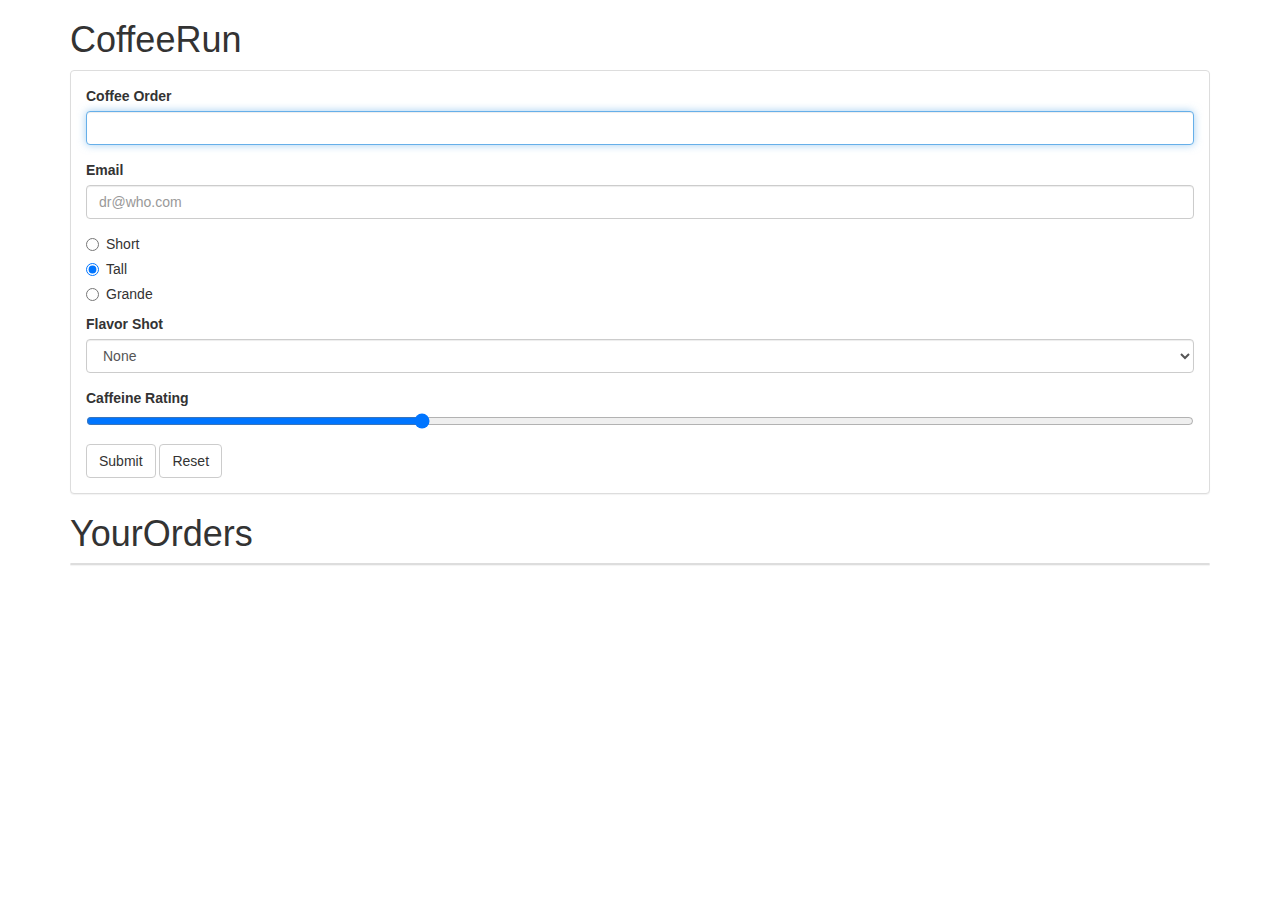
<file: coffeerun-starter-master/index.html>
<!doctype html>
<html>
  <head>
    <meta charset="utf-8"/>
    <title>coffeerun</title>
    <link rel="stylesheet" href="https://cdnjs.cloudflare.com/ajax/libs/twitter-bootstrap/3.3.6/css/bootstrap.min.css">
    <link rel="stylesheet" href='style.css'>
    <script src="https://code.jquery.com/jquery-3.2.1.min.js"
    integrity="sha256-hwg4gsxgFZhOsEEamdOYGBf13FyQuiTwlAQgxVSNgt4="
    crossorigin="anonymous"></script>
      <script src="scripts/main.js" charset="utf-8"></script>
  </head>
  <body class="container">
    <header>
      <h1>CoffeeRun</h1>
    </header>
    <section>
      <div class="panel panel-default">
        <div class="panel-body">
          <form data-coffee-order="form">
            <div class="form-group">
              <label for="coffeeOrder">Coffee Order</label>
              <input class="form-control" name="coffee" id="coffeeOrder" autofocus>
            </div>
            <div class="form-group">
              <label for="emailInput">Email</label>
              <input class="form-control" type="email" name="emailAddress" id="emailInput" value="" placeholder="dr@who.com">
            </div>
            <div class="radio">
              <label>
                <input type="radio" name="size" value="short">
                Short
              </label>
            </div>
            <div class="radio">
              <label>
                <input type="radio" name="size" value="tall" checked>
                Tall
              </label>
            </div>
            <div class="radio">
              <label>
                <input type="radio" name="size" value="grande">
                Grande
              </label>
            </div>
            <div class="form-group">
              <label for="flavorShot">Flavor Shot</label>
              <select id="flavorShot" class="form-control" name="flavor">
                <option value="">None</option>
                <option value="caramel">Caramel</option>
                <option value="almond">Almond</option>
                <option value="mocha">Mocha</option>
              </select>
            </div>
            <div class="form-group">
              <label for="strengthLevel">Caffeine Rating</label>
              <input name="strength" id="strengthLevel" type="range" value="30">
            </div>
            <button type="submit" class="btn btn-default">Submit</button>
            <button type="reset" class="btn btn-default">Reset</button>
          </form>
        </div>
      </div>
    </section>
    <h1>YourOrders</h1>
    <div class='panel panel-default'>
    <div id='orderList'>
    </div>
    </div>
  </body>
</html>
</file>
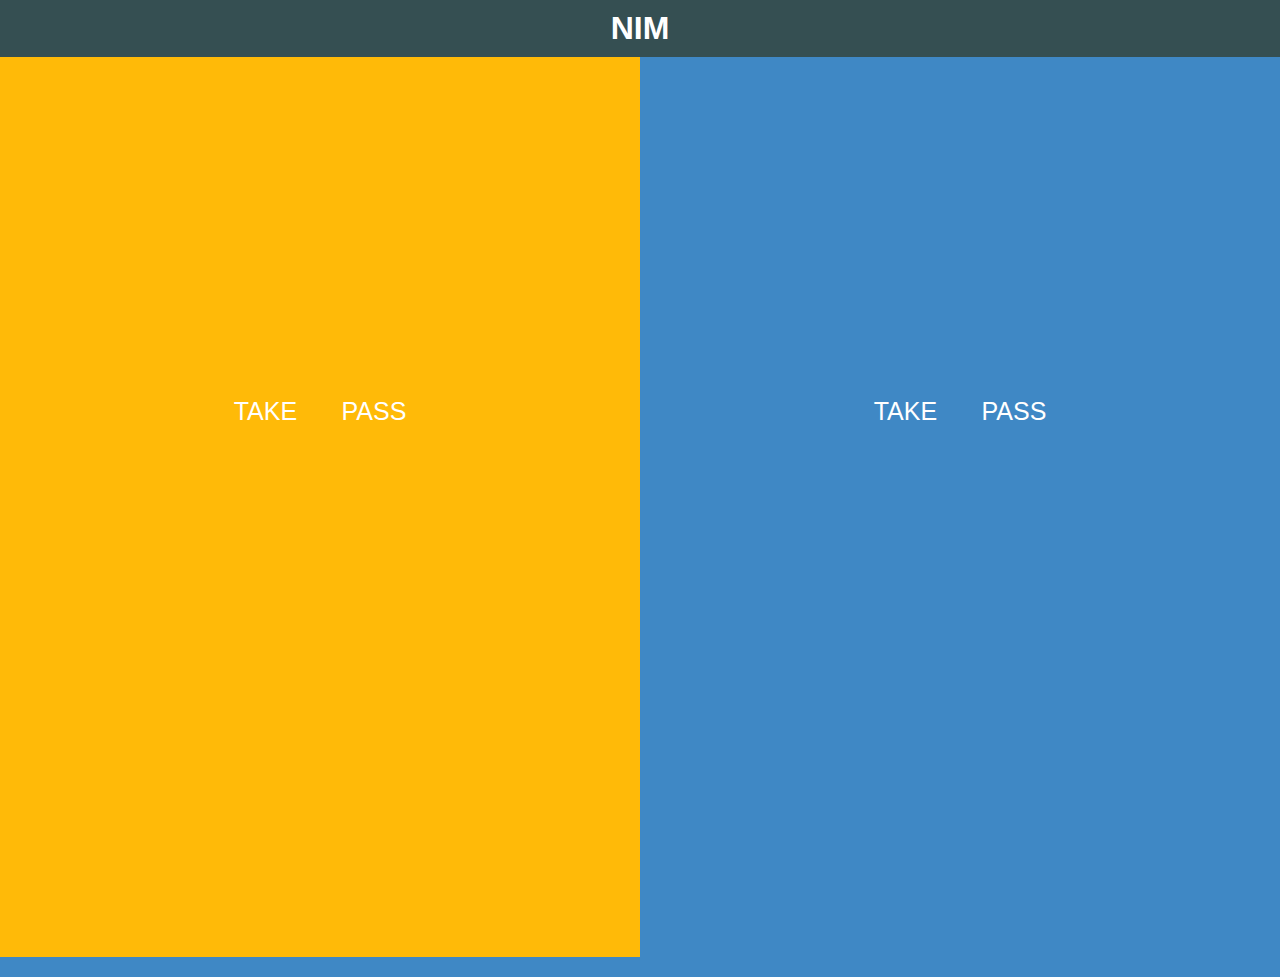
<file: nim-js-dom-master/index.html>
<!DOCTYPE html>
<html>
<head>
  <title></title>
  <link rel="stylesheet" href="style.css" />
  <script
  src="http://code.jquery.com/jquery-3.3.1.js"
  integrity="sha256-2Kok7MbOyxpgUVvAk/HJ2jigOSYS2auK4Pfzbm7uH60="
  crossorigin="anonymous"></script>
</head>
<body>

<div class="container">
  
  <div class="top-bar"><h1>NIM</h1></div>
  
  <div class="play-field">
    <div class="left">
      <div id="player-one-name"></div>
      <div id="player-one-chips">
      </div>
      <div id="player-one-options">
        <div id="player-one-take" class="take">TAKE</div>
        <div id="player-one-pass" class="pass">PASS</div>
      </div>
    </div>
    <div id="chips">
      
    </div>
    <div class="right">
      <div id="player-two-name"></div>
      <div id="player-two-chips">
      </div>
      <div id="player-two-options">
        <div id="player-two-take" class="take">TAKE</div>
        <div id="player-two-pass" class="pass">PASS</div>
      </div>
      
    </div>
    
  </div>
 
</div>
<script src="nim.js"></script>
</body>
</html>
</file>
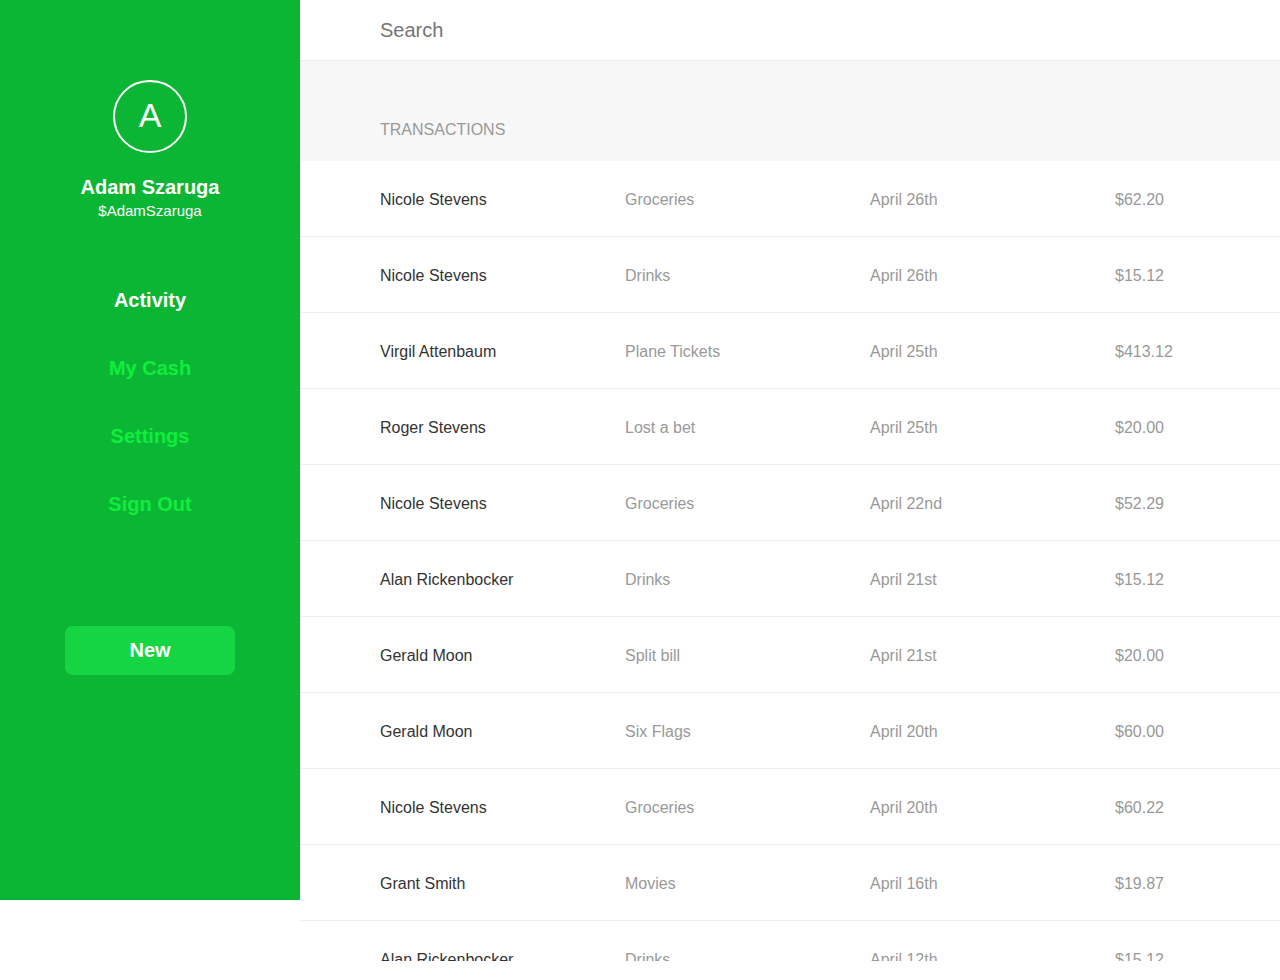
<file: skware-cash-master/bug1/index.html>
<doctype HTML!>
<html>
<head>
	<link rel="stylesheet" type="text/css" href="index.css">
	<title>Skware Cash (Bug 1)</title> 
	<script type="text/javascript" src="../lib/jquery-3.2.1.min.js"></script>
	<script type="text/javascript" src="../lib/underscore-min.js"></script>
	<script type="text/javascript" src="../lib/backbone-min.js"></script>
	<script type="text/javascript" src="data.js"></script>
	<script type="text/javascript" src="index.js"></script>
</head>
<body>
	<div class="container">
		<div class="left">
			<div class="icon">A</div>
			<div class="myname">Adam Szaruga</div>
			<div class="cashtag">$AdamSzaruga</div>
			<ul>
				<li class="active">Activity</li>
				<li>My Cash</li>
				<li>Settings</li>
				<li>Sign Out</li>
			</ul>
			<div class="new">New</div>
		</div>
		<div class="right">
			<div class="search">
				<input class="search-input" type="text" placeholder="Search" />
			</div>
			<div class="transactions">
				<div class="buffer">
					TRANSACTIONS
				</div>
			</div>
		</div>
	</div>
</body>
</html>
</file>
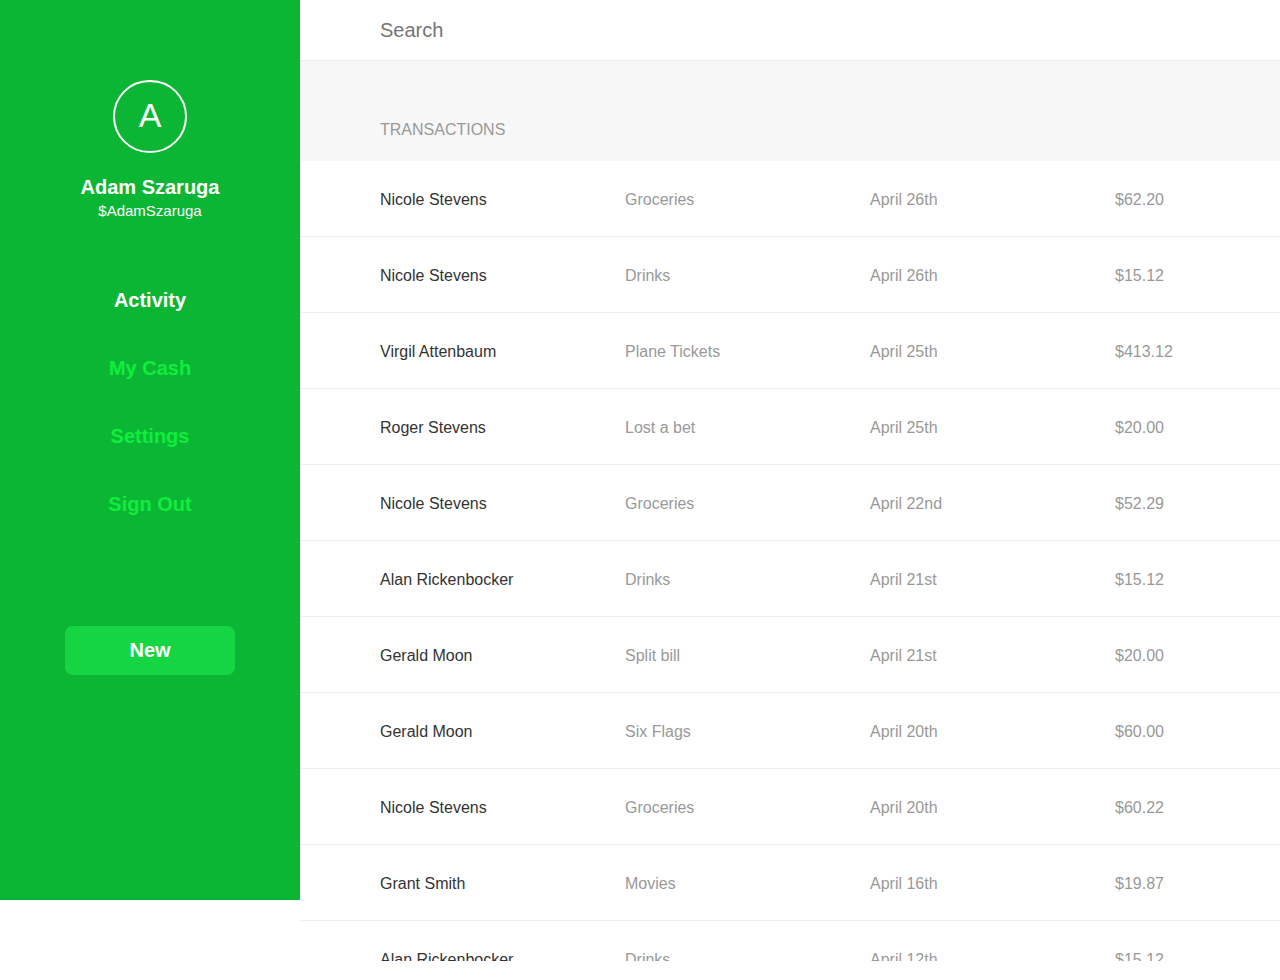
<file: skware-cash-master/bug2/index.html>
<doctype HTML!>
<html>
<head>
	<link rel="stylesheet" type="text/css" href="index.css">
	<title>Skware Cash (Bug 2)</title> 
	<script type="text/javascript" src="../lib/jquery-3.2.1.min.js"></script>
	<script type="text/javascript" src="../lib/underscore-min.js"></script>
	<script type="text/javascript" src="../lib/backbone-min.js"></script>
	<script type="text/javascript" src="data.js"></script>
	<script type="text/javascript" src="index.js"></script>
</head>
<body>
	<div class="container">
		<div class="left">
			<div class="icon">A</div>
			<div class="myname">Adam Szaruga</div>
			<div class="cashtag">$AdamSzaruga</div>
			<ul>
				<li class="active">Activity</li>
				<li>My Cash</li>
				<li>Settings</li>
				<li>Sign Out</li>
			</ul>
			<div class="new">New</div>
		</div>
		<div class="right">
			<div class="search">
				<input class="search-input" type="text" placeholder="Search" />
			</div>
			<div class="transactions">
				<div class="buffer">
					TRANSACTIONS
				</div>
			</div>
		</div>
	</div>
</body>
</html>
</file>
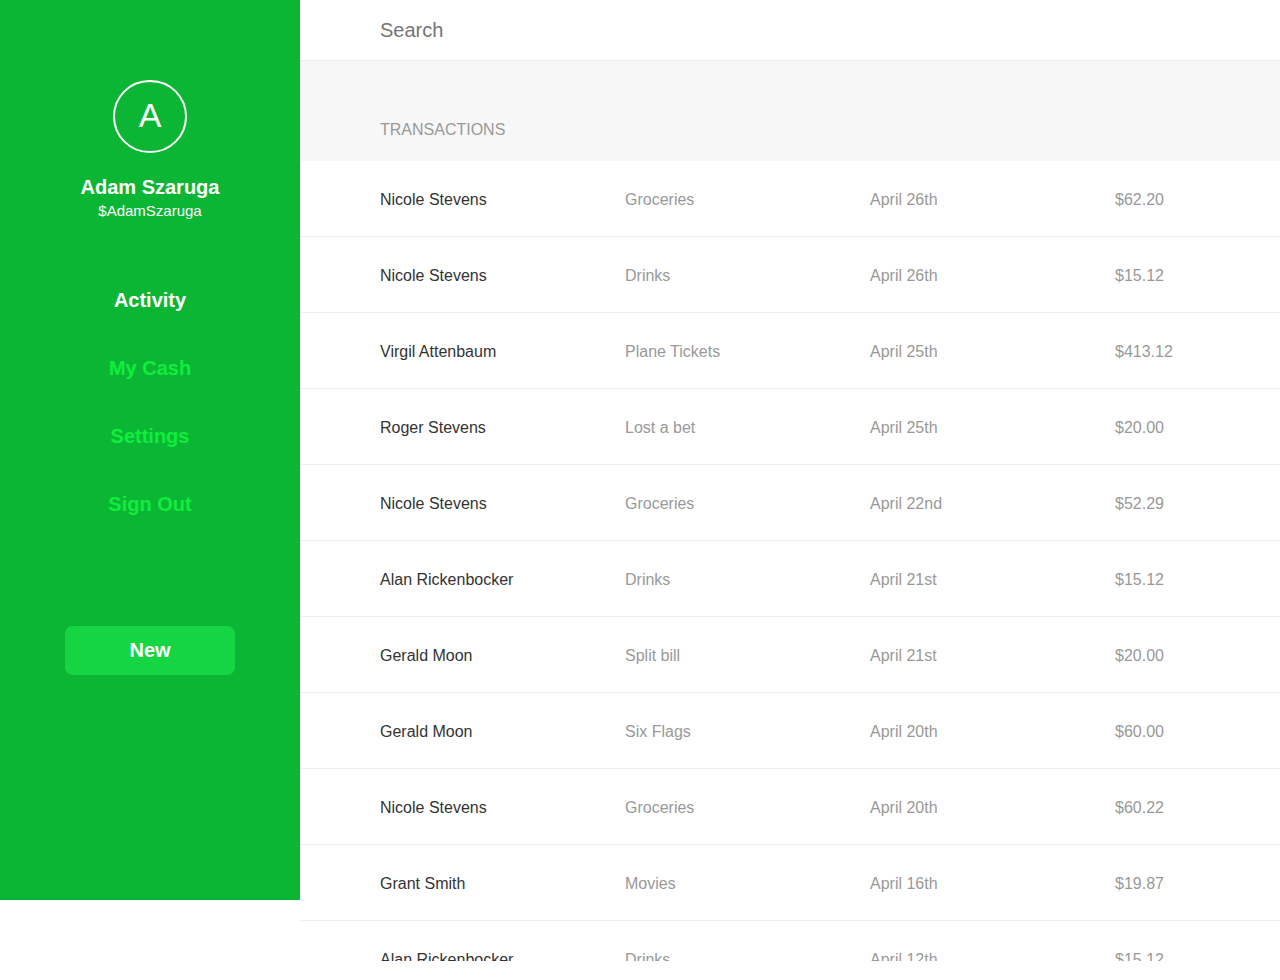
<file: skware-cash-master/bug3/index.html>
<doctype HTML!>
<html>
<head>
	<link rel="stylesheet" type="text/css" href="index.css">
	<title>Skware Cash (Bug 3)</title> 
	<script type="text/javascript" src="../lib/jquery-3.2.1.min.js"></script>
	<script type="text/javascript" src="../lib/underscore-min.js"></script>
	<script type="text/javascript" src="../lib/backbone-min.js"></script>
	<script type="text/javascript" src="data.js"></script>
	<script type="text/javascript" src="index.js"></script>
</head>
<body>
	<div class="container">
		<div class="left">
			<div class="icon">A</div>
			<div class="myname">Adam Szaruga</div>
			<div class="cashtag">$AdamSzaruga</div>
			<ul>
				<li class="active">Activity</li>
				<li>My Cash</li>
				<li>Settings</li>
				<li>Sign Out</li>
			</ul>
			<div class="new">New</div>
		</div>
		<div class="right">
			<div class="search">
				<input class="search-input" type="text" placeholder="Search" />
			</div>
			<div class="transactions">
				<div class="buffer">
					TRANSACTIONS
				</div>
			</div>
		</div>
	</div>
</body>
</html>
</file>
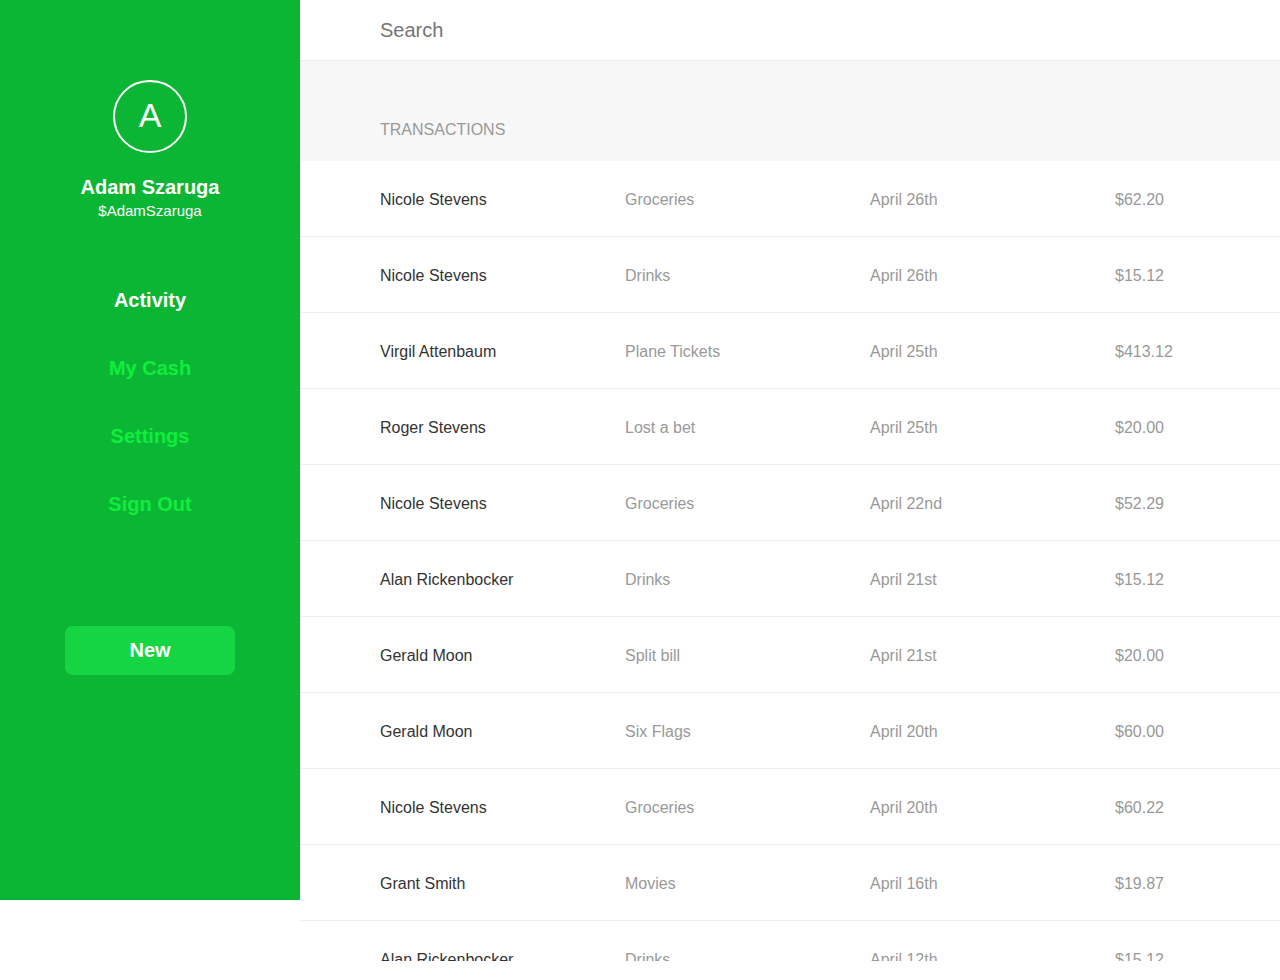
<file: skware-cash-master/bug4/index.html>
<doctype HTML!>
<html>
<head>
	<link rel="stylesheet" type="text/css" href="index.css">
	<title>Skware Cash (Bug 4)</title> 
	<script type="text/javascript" src="../lib/jquery-3.2.1.min.js"></script>
	<script type="text/javascript" src="../lib/underscore-min.js"></script>
	<script type="text/javascript" src="../lib/backbone-min.js"></script>
	<script type="text/javascript" src="data.js"></script>
	<script type="text/javascript" src="index.js"></script>
</head>
<body>
	<div class="container">
		<div class="left">
			<div class="icon">A</div>
			<div class="myname">Adam Szaruga</div>
			<div class="cashtag">$AdamSzaruga</div>
			<ul>
				<li class="active">Activity</li>
				<li>My Cash</li>
				<li>Settings</li>
				<li>Sign Out</li>
			</ul>
			<div class="new">New</div>
		</div>
		<div class="right">
			<div class="search">
				<input class="search-input" type="text" placeholder="Search" />
			</div>
			<div class="transactions">
				<div class="buffer">
					TRANSACTIONS
				</div>
			</div>
		</div>
	</div>
</body>
</html>
</file>
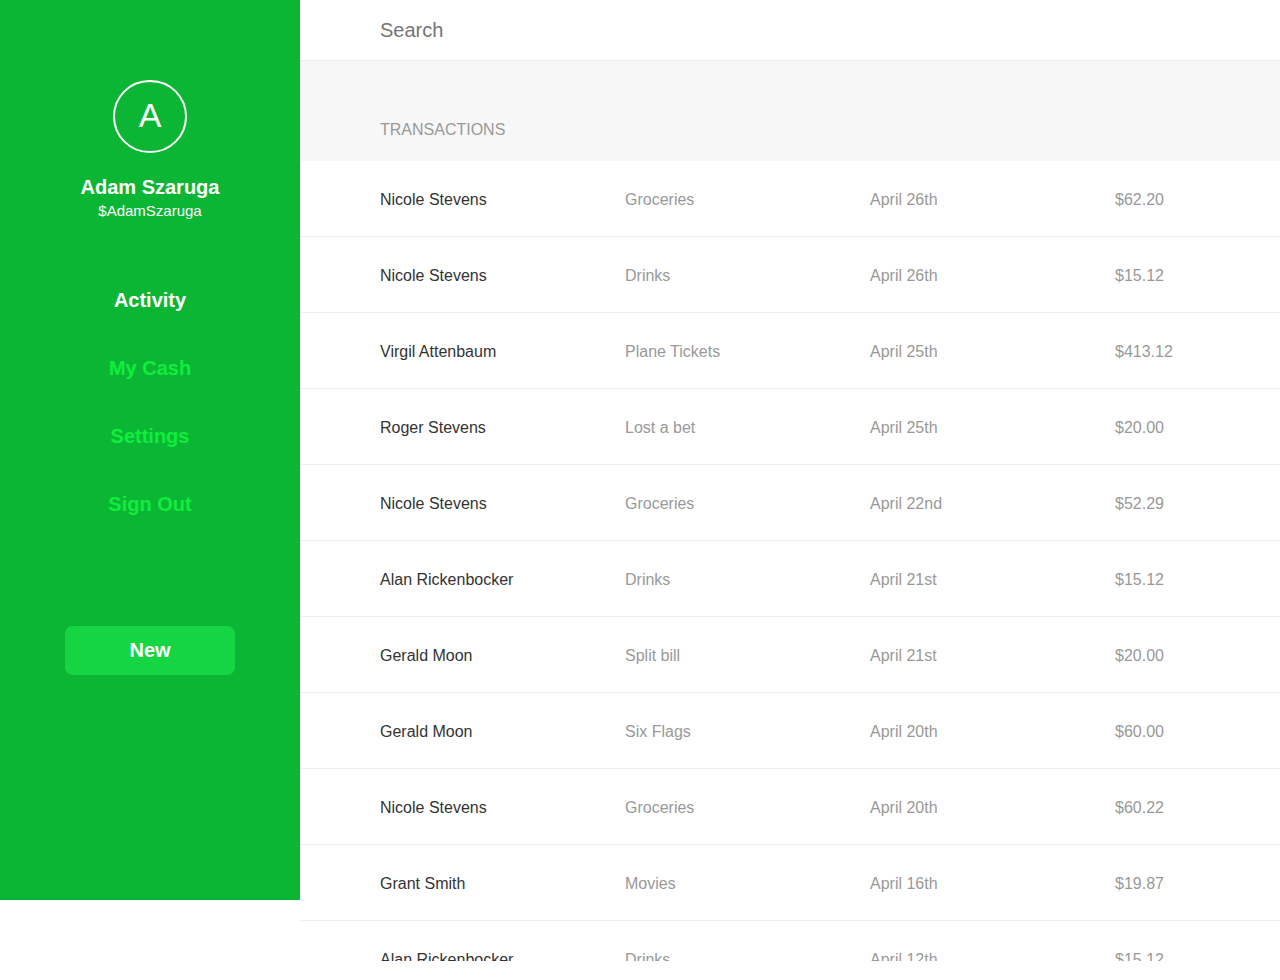
<file: skware-cash-master/bug5/index.html>
<doctype HTML!>
<html>
<head>
	<link rel="stylesheet" type="text/css" href="index.css">
	<title>Skware Cash (Bug 5)</title> 
	<script type="text/javascript" src="../lib/jquery-3.2.1.min.js"></script>
	<script type="text/javascript" src="../lib/underscore-min.js"></script>
	<script type="text/javascript" src="../lib/backbone-min.js"></script>
	<script type="text/javascript" src="data.js"></script>
	<script type="text/javascript" src="index.js"></script>
</head>
<body>
	<div class="container">
		<div class="left">
			<div class="icon">A</div>
			<div class="myname">Adam Szaruga</div>
			<div class="cashtag">$AdamSzaruga</div>
			<ul>
				<li class="active">Activity</li>
				<li>My Cash</li>
				<li>Settings</li>
				<li>Sign Out</li>
			</ul>
			<div class="new">New</div>
		</div>
		<div class="right">
			<div class="search">
				<input class="search-input" type="text" placeholder="Search" />
			</div>
			<div class="transactions">
				<div class="buffer">
					TRANSACTIONS
				</div>
			</div>
		</div>
	</div>
</body>
</html>
</file>
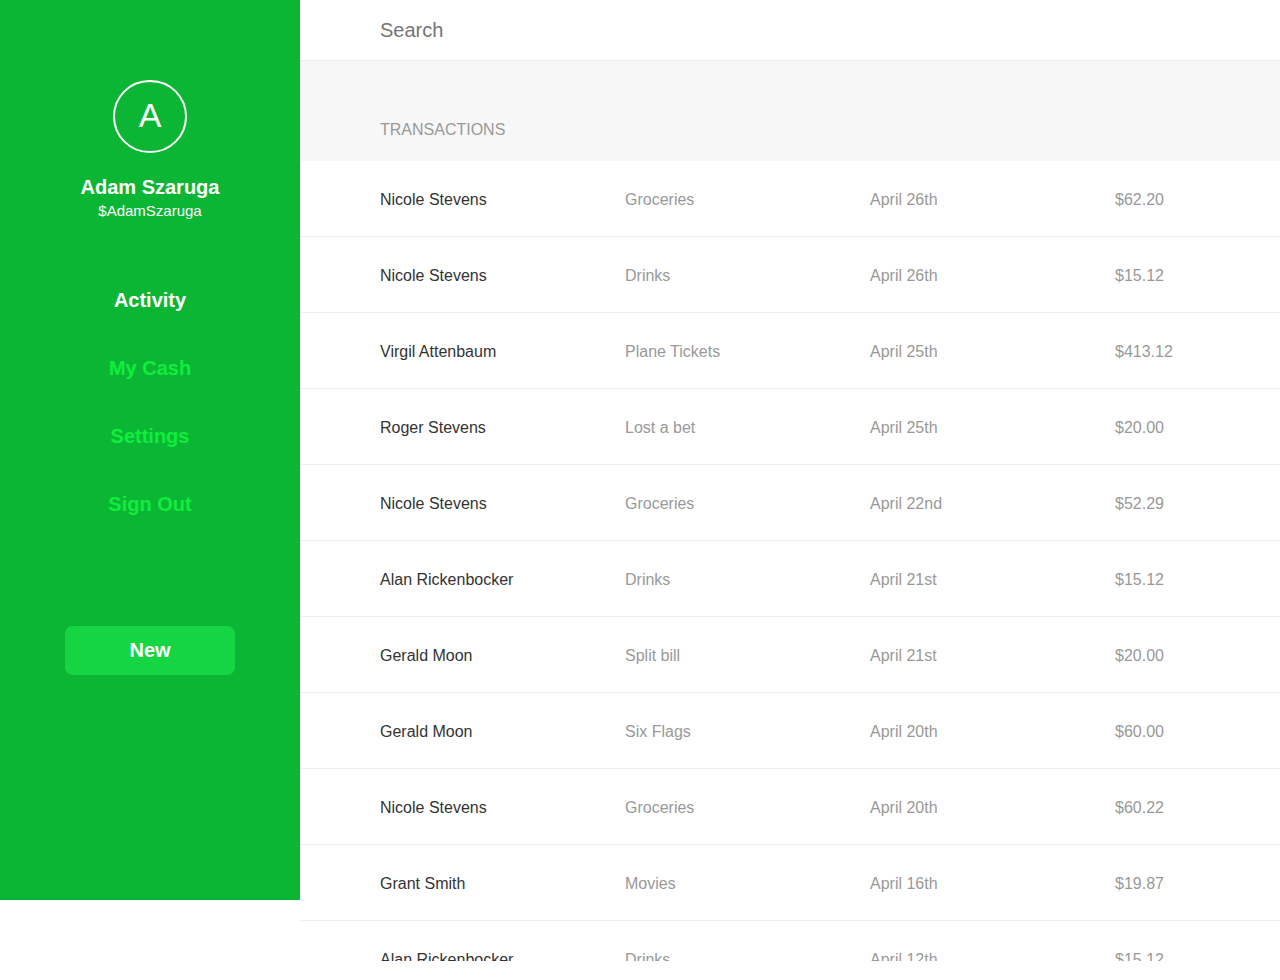
<file: skware-cash-master/bug6/index.html>
<doctype HTML!>
<html>
<head>
	<link rel="stylesheet" type="text/css" href="index.css">
	<title>Skware Cash (Bug 6)</title> 
	<script type="text/javascript" src="../lib/jquery-3.2.1.min.js"></script>
	<script type="text/javascript" src="../lib/underscore-min.js"></script>
	<script type="text/javascript" src="../lib/backbone-min.js"></script>
	<script type="text/javascript" src="data.js"></script>
	<script type="text/javascript" src="index.js"></script>
</head>
<body>
	<div class="container">
		<div class="left">
			<div class="icon">A</div>
			<div class="myname">Adam Szaruga</div>
			<div class="cashtag">$AdamSzaruga</div>
			<ul>
				<li class="active">Activity</li>
				<li>My Cash</li>
				<li>Settings</li>
				<li>Sign Out</li>
			</ul>
			<div class="new">New</div>
		</div>
		<div class="right">
			<div class="search">
				<input class="search-input" type="text" placeholder="Search" />
			</div>
			<div class="transactions">
				<div class="buffer">
					TRANSACTIONS
				</div>
			</div>
		</div>
	</div>
</body>
</html>
</file>
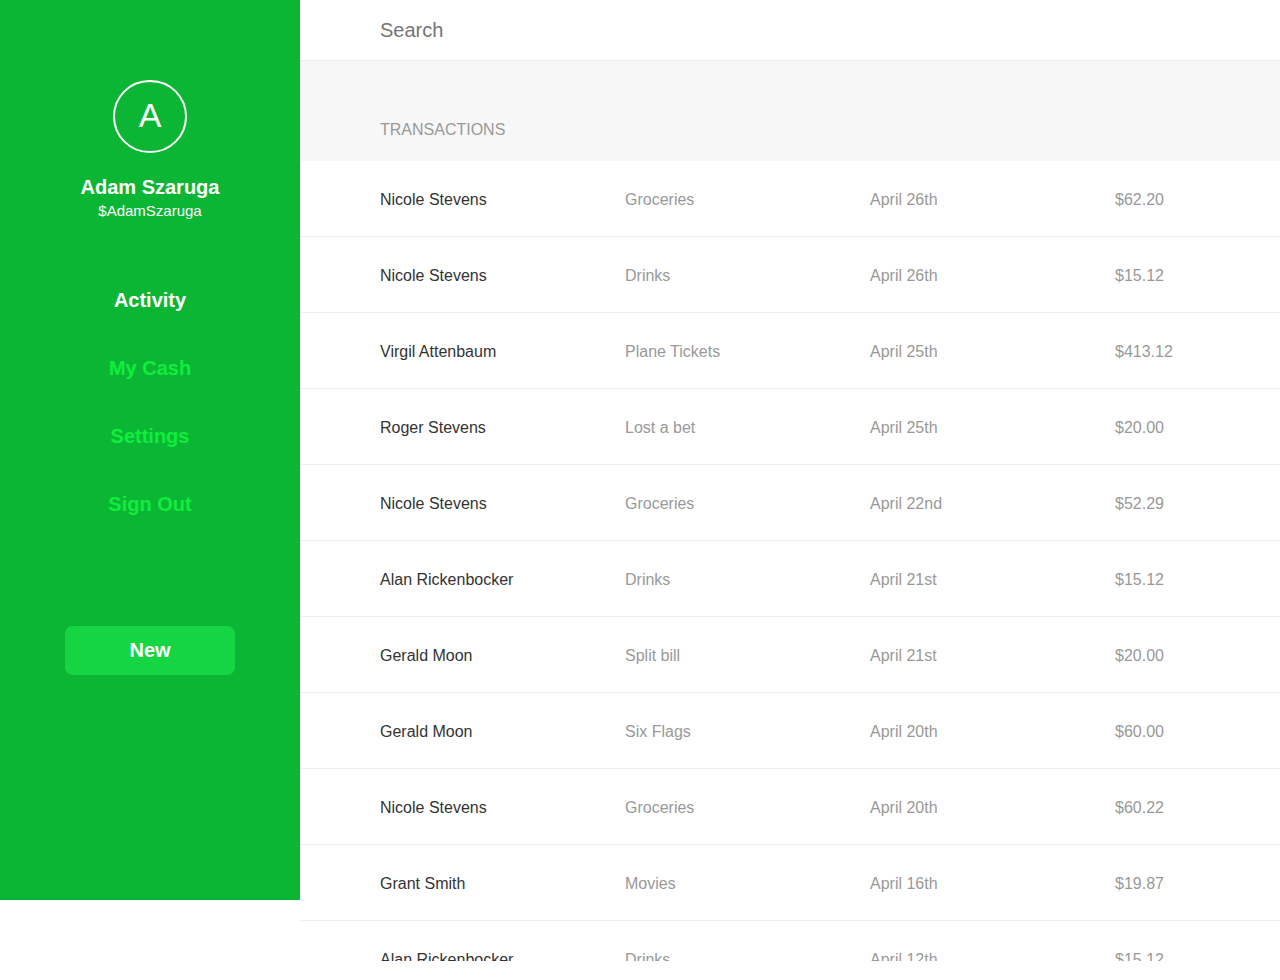
<file: skware-cash-master/bug7/index.html>
<doctype HTML!>
<html>
<head>
	<link rel="stylesheet" type="text/css" href="index.css">
	<title>Skware Cash (Bug 7)</title> 
	<script type="text/javascript" src="../lib/jquery-3.2.1.min.js"></script>
	<script type="text/javascript" src="../lib/underscore-min.js"></script>
	<script type="text/javascript" src="../lib/backbone-min.js"></script>
	<script type="text/javascript" src="data.js"></script>
	<script type="text/javascript" src="index.js"></script>
</head>
<body>
	<div class="container">
		<div class="left">
			<div class="icon">A</div>
			<div class="myname">Adam Szaruga</div>
			<div class="cashtag">$AdamSzaruga</div>
			<ul>
				<li class="active">Activity</li>
				<li>My Cash</li>
				<li>Settings</li>
				<li>Sign Out</li>
			</ul>
			<div class="new">New</div>
		</div>
		<div class="right">
			<div class="search">
				<input class="search-input" type="text" placeholder="Search" />
			</div>
			<div class="transactions">
				<div class="buffer">
					TRANSACTIONS
				</div>
			</div>
		</div>
	</div>
</body>
</html>
</file>
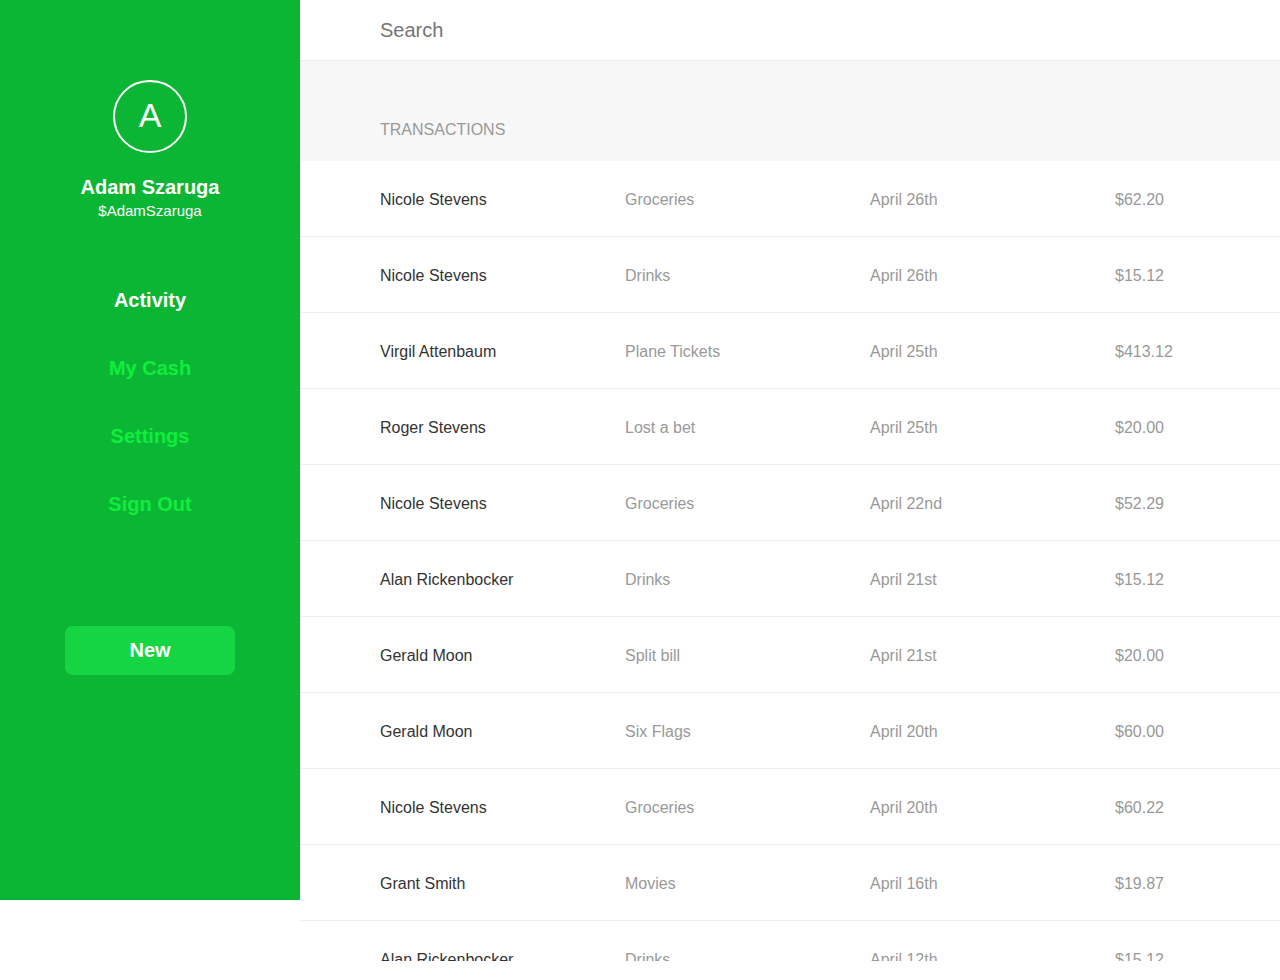
<file: skware-cash-master/working/index.html>
<doctype HTML!>
<html>
<head>
	<link rel="stylesheet" type="text/css" href="index.css">
	<title>Skware Cash</title> 
	<script type="text/javascript" src="../lib/jquery-3.2.1.min.js"></script>
	<script type="text/javascript" src="../lib/underscore-min.js"></script>
	<script type="text/javascript" src="../lib/backbone-min.js"></script>
	<script type="text/javascript" src="data.js"></script>
	<script type="text/javascript" src="index.js"></script>
</head>
<body>
	<div class="container">
		<div class="left">
			<div class="icon">A</div>
			<div class="myname">Adam Szaruga</div>
			<div class="cashtag">$AdamSzaruga</div>
			<ul>
				<li class="active">Activity</li>
				<li>My Cash</li>
				<li>Settings</li>
				<li>Sign Out</li>
			</ul>
			<div class="new">New</div>
		</div>
		<div class="right">
			<div class="search">
				<input class="search-input" type="text" placeholder="Search" />
			</div>
			<div class="transactions">
				<div class="buffer">
					TRANSACTIONS
				</div>
			</div>
		</div>
	</div>
</body>
</html>
</file>
<file: coffeerun-starter-master/style.css>
.order{
    display: flex;
    justify-content: space-around; 
    padding: 30px;
    border-bottom: solid;
    border-bottom-color: gray;
    font-size: large
}
</file>
<file: nim-js-dom-master/style.css>
body {
  padding: 0;
  margin: 0;
  font-family: Arial,Helvetica Neue,Helvetica,sans-serif; 
  background-color: #3F88C5;
}

h1 {
  margin: 0;
}

.top-bar {
  background-color: #354F52;
  text-align: center;
  color: white;
  padding: 10px
}

.play-field {
  width: 100%;
  height: 100vh;
}

.left, .right {
  width: 50%;
  height: 100%;
  float: left;
  text-align: center;
  color: white;
}

.left {
  background-color: #FFBA08;
}

.right {
  background-color: transparent; 
}

#player-one-name, #player-two-name {
  padding-top: 200px;
  padding-bottom: 20px;
  font-size: 40px;
}

.chip {
  display: inline-block;
  background-color: white;
  width: 30px;
  height: 30px;
  border-radius: 15px;
  margin: 3px;
  margin-left:24px;
}

#chips {
  float: left;
  width: 40px;
  margin-left: -40px;
  height: 100vh;
  z-index: 100;
  padding-top: 20px;
}



#player-one-chips > .chip, #player-two-chips > .chip {
  margin-left: 0;
}

#player-one-chips, #player-two-chips {
  height: 100px;
}

.take, .pass {
  display: inline-block;
  font-size: 25px;
  margin: 20px;
  cursor: pointer;
  transition: font-size 0.3s, color 0.3s;
   user-select: none;
}

.take:hover, .pass:hover {
  color: #F42B03;
  font-size: 30px;
}
</file>
<file: skware-cash-master/bug1/index.css>
body {
	margin: 0;
	padding: 0;
	font-family: Arial, Helvetica, sans-serif;
	-webkit-font-smoothing: antialiased;
	overflow: hidden;
}

.container {
	margin: 0;
	padding: 0;
	background-color: #0BB634;
	width: 100%;
	height: 100%;
	display: inline-block;
}

.left {
	float: left;
	height: 100%;
	width: 300px;
	color: white;
	text-align: center;
	padding-top: 80px;
}

.right {
	float: left;
	width: calc(100% - 300px);
	height: 100%;
	background-color: white;
	color: #333;
}

.icon {
	border: 2px solid white;
    width: 70px;
    height: 55px;
    border-radius: 49px;
    font-size: 34px;
    margin: 0 auto;
    padding-top: 14px;
}

.myname {
	font-size: 20px;
	font-weight: bold;
	margin-top: 23px;
}

.cashtag {
	font-size: 15px;
	margin-top: 3px;
}

ul {
	list-style: none;
	margin: 0;
	margin-top: 70px;
	margin-bottom: 110px;
	padding: 0;
}

li {
	font-size: 20px;
	font-weight: bold;
	color: #10EE3C;
	margin-bottom: 45px;
	cursor: pointer;
}

li.active {
	color: white;
}

.new {
	background-color: #15D642;
    margin: 0 auto;
    width: 170px;
    height: 36px;
    border-radius: 8px;
    padding-top: 13px;
    font-weight: bold;
    font-size: 20px;
    cursor: pointer;
}

.new:hover {
	background-color: #16DF45;
}

.search {
	width: 100%;
	height: 60px;
	border-bottom: 1px solid #eee;
}

.search input {
	width: 100%;
	height: 100%;
	border: none;
	font-size: 20px;
	padding-left: 80px;
}

input:focus {
	outline: none;
}

.buffer {
    background-color: #F7F7F7;
    width: 100%;
    height: 40px;
    padding-top: 60px;
    padding-left: 80px;
    color: #999;
}

.transactions {
	height: 100%;
	overflow: auto;
	overflow-x: hidden;
}

.transaction {
	width: 100%;
	border-bottom: 1px solid #eee;
	padding: 30px 0px 45px 80px;
	color: #999;
}

.name {
	color: #333;
}

.name, .for, .date, .amount {
	float: left;
	width: 25%;
}
</file>
<file: skware-cash-master/bug2/index.css>
body {
	margin: 0;
	padding: 0;
	font-family: Arial, Helvetica, sans-serif;
	-webkit-font-smoothing: antialiased;
	overflow: hidden;
}

.container {
	margin: 0;
	padding: 0;
	background-color: #0BB634;
	width: 100%;
	height: 100%;
	display: inline-block;
}

.left {
	float: left;
	height: 100%;
	width: 300px;
	color: white;
	text-align: center;
	padding-top: 80px;
}

.right {
	float: left;
	width: calc(100% - 300px);
	height: 100%;
	background-color: white;
	color: #333;
}

.icon {
	border: 2px solid white;
    width: 70px;
    height: 55px;
    border-radius: 49px;
    font-size: 34px;
    margin: 0 auto;
    padding-top: 14px;
}

.myname {
	font-size: 20px;
	font-weight: bold;
	margin-top: 23px;
}

.cashtag {
	font-size: 15px;
	margin-top: 3px;
}

ul {
	list-style: none;
	margin: 0;
	margin-top: 70px;
	margin-bottom: 110px;
	padding: 0;
}

li {
	font-size: 20px;
	font-weight: bold;
	color: #10EE3C;
	margin-bottom: 45px;
	cursor: pointer;
}

li.active {
	color: white;
}

.new {
	background-color: #15D642;
    margin: 0 auto;
    width: 170px;
    height: 36px;
    border-radius: 8px;
    padding-top: 13px;
    font-weight: bold;
    font-size: 20px;
    cursor: pointer;
}

.new:hover {
	background-color: #16DF45;
}

.search {
	width: 100%;
	height: 60px;
	border-bottom: 1px solid #eee;
}

.search input {
	width: 100%;
	height: 100%;
	border: none;
	font-size: 20px;
	padding-left: 80px;
}

input:focus {
	outline: none;
}

.buffer {
    background-color: #F7F7F7;
    width: 100%;
    height: 40px;
    padding-top: 60px;
    padding-left: 80px;
    color: #999;
}

.transactions {
	height: 100%;
	overflow: auto;
	overflow-x: hidden;
}

.transaction {
	width: 100%;
	border-bottom: 1px solid #eee;
	padding: 30px 0px 45px 80px;
	color: #999;
}

.name {
	color: #333;
}

.name, .for, .date, .amount {
	float: left;
	width: 25%;
}
</file>
<file: skware-cash-master/bug3/index.css>
body {
	margin: 0;
	padding: 0;
	font-family: Arial, Helvetica, sans-serif;
	-webkit-font-smoothing: antialiased;
	overflow: hidden;
}

.container {
	margin: 0;
	padding: 0;
	background-color: #0BB634;
	width: 100%;
	height: 100%;
	display: inline-block;
}

.left {
	float: left;
	height: 100%;
	width: 300px;
	color: white;
	text-align: center;
	padding-top: 80px;
}

.right {
	float: left;
	width: calc(100% - 300px);
	height: 100%;
	background-color: white;
	color: #333;
}

.icon {
	border: 2px solid white;
    width: 70px;
    height: 55px;
    border-radius: 49px;
    font-size: 34px;
    margin: 0 auto;
    padding-top: 14px;
}

.myname {
	font-size: 20px;
	font-weight: bold;
	margin-top: 23px;
}

.cashtag {
	font-size: 15px;
	margin-top: 3px;
}

ul {
	list-style: none;
	margin: 0;
	margin-top: 70px;
	margin-bottom: 110px;
	padding: 0;
}

li {
	font-size: 20px;
	font-weight: bold;
	color: #10EE3C;
	margin-bottom: 45px;
	cursor: pointer;
}

li.active {
	color: white;
}

.new {
	background-color: #15D642;
    margin: 0 auto;
    width: 170px;
    height: 36px;
    border-radius: 8px;
    padding-top: 13px;
    font-weight: bold;
    font-size: 20px;
    cursor: pointer;
}

.new:hover {
	background-color: #16DF45;
}

.search {
	width: 100%;
	height: 60px;
	border-bottom: 1px solid #eee;
}

.search input {
	width: 100%;
	height: 100%;
	border: none;
	font-size: 20px;
	padding-left: 80px;
}

input:focus {
	outline: none;
}

.buffer {
    background-color: #F7F7F7;
    width: 100%;
    height: 40px;
    padding-top: 60px;
    padding-left: 80px;
    color: #999;
}

.transactions {
	height: 100%;
	overflow: auto;
	overflow-x: hidden;
}

.transaction {
	width: 100%;
	border-bottom: 1px solid #eee;
	padding: 30px 0px 45px 80px;
	color: #999;
}

.name {
	color: #333;
}

.name, .for, .date, .amount {
	float: left;
	width: 25%;
}
</file>
<file: skware-cash-master/bug4/index.css>
body {
	margin: 0;
	padding: 0;
	font-family: Arial, Helvetica, sans-serif;
	-webkit-font-smoothing: antialiased;
	overflow: hidden;
}

.container {
	margin: 0;
	padding: 0;
	background-color: #0BB634;
	width: 100%;
	height: 100%;
	display: inline-block;
}

.left {
	float: left;
	height: 100%;
	width: 300px;
	color: white;
	text-align: center;
	padding-top: 80px;
}

.right {
	float: left;
	width: calc(100% - 300px);
	height: 100%;
	background-color: white;
	color: #333;
}

.icon {
	border: 2px solid white;
    width: 70px;
    height: 55px;
    border-radius: 49px;
    font-size: 34px;
    margin: 0 auto;
    padding-top: 14px;
}

.myname {
	font-size: 20px;
	font-weight: bold;
	margin-top: 23px;
}

.cashtag {
	font-size: 15px;
	margin-top: 3px;
}

ul {
	list-style: none;
	margin: 0;
	margin-top: 70px;
	margin-bottom: 110px;
	padding: 0;
}

li {
	font-size: 20px;
	font-weight: bold;
	color: #10EE3C;
	margin-bottom: 45px;
	cursor: pointer;
}

li.active {
	color: white;
}

.new {
	background-color: #15D642;
    margin: 0 auto;
    width: 170px;
    height: 36px;
    border-radius: 8px;
    padding-top: 13px;
    font-weight: bold;
    font-size: 20px;
    cursor: pointer;
}

.new:hover {
	background-color: #16DF45;
}

.search {
	width: 100%;
	height: 60px;
	border-bottom: 1px solid #eee;
}

.search input {
	width: 100%;
	height: 100%;
	border: none;
	font-size: 20px;
	padding-left: 80px;
}

input:focus {
	outline: none;
}

.buffer {
    background-color: #F7F7F7;
    width: 100%;
    height: 40px;
    padding-top: 60px;
    padding-left: 80px;
    color: #999;
}

.transactions {
	height: 100%;
	overflow: auto;
	overflow-x: hidden;
}

.transaction {
	width: 100%;
	border-bottom: 1px solid #eee;
	padding: 30px 0px 45px 80px;
	color: #999;
}

.name {
	color: #333;
}

.name, .for, .date, .amount {
	float: left;
	width: 25%;
}
</file>
<file: skware-cash-master/bug5/index.css>
body {
	margin: 0;
	padding: 0;
	font-family: Arial, Helvetica, sans-serif;
	-webkit-font-smoothing: antialiased;
	overflow: hidden;
}

.container {
	margin: 0;
	padding: 0;
	background-color: #0BB634;
	width: 100%;
	height: 100%;
	display: inline-block;
}

.left {
	float: left;
	height: 100%;
	width: 300px;
	color: white;
	text-align: center;
	padding-top: 80px;
}

.right {
	float: left;
	width: calc(100% - 300px);
	height: 100%;
	background-color: white;
	color: #333;
}

.icon {
	border: 2px solid white;
    width: 70px;
    height: 55px;
    border-radius: 49px;
    font-size: 34px;
    margin: 0 auto;
    padding-top: 14px;
}

.myname {
	font-size: 20px;
	font-weight: bold;
	margin-top: 23px;
}

.cashtag {
	font-size: 15px;
	margin-top: 3px;
}

ul {
	list-style: none;
	margin: 0;
	margin-top: 70px;
	margin-bottom: 110px;
	padding: 0;
}

li {
	font-size: 20px;
	font-weight: bold;
	color: #10EE3C;
	margin-bottom: 45px;
	cursor: pointer;
}

li.active {
	color: white;
}

.new {
	background-color: #15D642;
    margin: 0 auto;
    width: 170px;
    height: 36px;
    border-radius: 8px;
    padding-top: 13px;
    font-weight: bold;
    font-size: 20px;
    cursor: pointer;
}

.new:hover {
	background-color: #16DF45;
}

.search {
	width: 100%;
	height: 60px;
	border-bottom: 1px solid #eee;
}

.search input {
	width: 100%;
	height: 100%;
	border: none;
	font-size: 20px;
	padding-left: 80px;
}

input:focus {
	outline: none;
}

.buffer {
    background-color: #F7F7F7;
    width: 100%;
    height: 40px;
    padding-top: 60px;
    padding-left: 80px;
    color: #999;
}

.transactions {
	height: 100%;
	overflow: auto;
	overflow-x: hidden;
}

.transaction {
	width: 100%;
	border-bottom: 1px solid #eee;
	padding: 30px 0px 45px 80px;
	color: #999;
}

.name {
	color: #333;
}

.name, .for, .date, .amount {
	float: left;
	width: 25%;
}
</file>
<file: skware-cash-master/bug6/index.css>
body {
	margin: 0;
	padding: 0;
	font-family: Arial, Helvetica, sans-serif;
	-webkit-font-smoothing: antialiased;
	overflow: hidden;
}

.container {
	margin: 0;
	padding: 0;
	background-color: #0BB634;
	width: 100%;
	height: 100%;
	display: inline-block;
}

.left {
	float: left;
	height: 100%;
	width: 300px;
	color: white;
	text-align: center;
	padding-top: 80px;
}

.right {
	float: left;
	width: calc(100% - 300px);
	height: 100%;
	background-color: white;
	color: #333;
}

.icon {
	border: 2px solid white;
    width: 70px;
    height: 55px;
    border-radius: 49px;
    font-size: 34px;
    margin: 0 auto;
    padding-top: 14px;
}

.myname {
	font-size: 20px;
	font-weight: bold;
	margin-top: 23px;
}

.cashtag {
	font-size: 15px;
	margin-top: 3px;
}

ul {
	list-style: none;
	margin: 0;
	margin-top: 70px;
	margin-bottom: 110px;
	padding: 0;
}

li {
	font-size: 20px;
	font-weight: bold;
	color: #10EE3C;
	margin-bottom: 45px;
	cursor: pointer;
}

li.active {
	color: white;
}

.new {
	background-color: #15D642;
    margin: 0 auto;
    width: 170px;
    height: 36px;
    border-radius: 8px;
    padding-top: 13px;
    font-weight: bold;
    font-size: 20px;
    cursor: pointer;
}

.new:hover {
	background-color: #16DF45;
}

.search {
	width: 100%;
	height: 60px;
	border-bottom: 1px solid #eee;
}

.search input {
	width: 100%;
	height: 100%;
	border: none;
	font-size: 20px;
	padding-left: 80px;
}

input:focus {
	outline: none;
}

.buffer {
    background-color: #F7F7F7;
    width: 100%;
    height: 40px;
    padding-top: 60px;
    padding-left: 80px;
    color: #999;
}

.transactions {
	height: 100%;
	overflow: auto;
	overflow-x: hidden;
}

.transaction {
	width: 100%;
	border-bottom: 1px solid #eee;
	padding: 30px 0px 45px 80px;
	color: #999;
}

.name {
	color: #333;
}

.name, .for, .date, .amount {
	float: left;
	width: 25%;
}
</file>
<file: skware-cash-master/bug7/index.css>
body {
	margin: 0;
	padding: 0;
	font-family: Arial, Helvetica, sans-serif;
	-webkit-font-smoothing: antialiased;
	overflow: hidden;
}

.container {
	margin: 0;
	padding: 0;
	background-color: #0BB634;
	width: 100%;
	height: 100%;
	display: inline-block;
}

.left {
	float: left;
	height: 100%;
	width: 300px;
	color: white;
	text-align: center;
	padding-top: 80px;
}

.right {
	float: left;
	width: calc(100% - 300px);
	height: 100%;
	background-color: white;
	color: #333;
}

.icon {
	border: 2px solid white;
    width: 70px;
    height: 55px;
    border-radius: 49px;
    font-size: 34px;
    margin: 0 auto;
    padding-top: 14px;
}

.myname {
	font-size: 20px;
	font-weight: bold;
	margin-top: 23px;
}

.cashtag {
	font-size: 15px;
	margin-top: 3px;
}

ul {
	list-style: none;
	margin: 0;
	margin-top: 70px;
	margin-bottom: 110px;
	padding: 0;
}

li {
	font-size: 20px;
	font-weight: bold;
	color: #10EE3C;
	margin-bottom: 45px;
	cursor: pointer;
}

li.active {
	color: white;
}

.new {
	background-color: #15D642;
    margin: 0 auto;
    width: 170px;
    height: 36px;
    border-radius: 8px;
    padding-top: 13px;
    font-weight: bold;
    font-size: 20px;
    cursor: pointer;
}

.new:hover {
	background-color: #16DF45;
}

.search {
	width: 100%;
	height: 60px;
	border-bottom: 1px solid #eee;
}

.search input {
	width: 100%;
	height: 100%;
	border: none;
	font-size: 20px;
	padding-left: 80px;
}

input:focus {
	outline: none;
}

.buffer {
    background-color: #F7F7F7;
    width: 100%;
    height: 40px;
    padding-top: 60px;
    padding-left: 80px;
    color: #999;
}

.transactions {
	height: 100%;
	overflow: auto;
	overflow-x: hidden;
}

.transaction {
	width: 100%;
	border-bottom: 1px solid #eee;
	padding: 30px 0px 45px 80px;
	color: #999;
}

.name {
	color: #333;
}

.name, .for, .date, .amount {
	float: left;
	width: 25%;
}
</file>
<file: skware-cash-master/working/index.css>
body {
	margin: 0;
	padding: 0;
	font-family: Arial, Helvetica, sans-serif;
	-webkit-font-smoothing: antialiased;
	overflow: hidden;
}

.container {
	margin: 0;
	padding: 0;
	background-color: #0BB634;
	width: 100%;
	height: 100%;
	display: inline-block;
}

.left {
	float: left;
	height: 100%;
	width: 300px;
	color: white;
	text-align: center;
	padding-top: 80px;
}

.right {
	float: left;
	width: calc(100% - 300px);
	height: 100%;
	background-color: white;
	color: #333;
}

.icon {
	border: 2px solid white;
    width: 70px;
    height: 55px;
    border-radius: 49px;
    font-size: 34px;
    margin: 0 auto;
    padding-top: 14px;
}

.myname {
	font-size: 20px;
	font-weight: bold;
	margin-top: 23px;
}

.cashtag {
	font-size: 15px;
	margin-top: 3px;
}

ul {
	list-style: none;
	margin: 0;
	margin-top: 70px;
	margin-bottom: 110px;
	padding: 0;
}

li {
	font-size: 20px;
	font-weight: bold;
	color: #10EE3C;
	margin-bottom: 45px;
	cursor: pointer;
}

li.active {
	color: white;
}

.new {
	background-color: #15D642;
    margin: 0 auto;
    width: 170px;
    height: 36px;
    border-radius: 8px;
    padding-top: 13px;
    font-weight: bold;
    font-size: 20px;
    cursor: pointer;
}

.new:hover {
	background-color: #16DF45;
}

.search {
	width: 100%;
	height: 60px;
	border-bottom: 1px solid #eee;
}

.search input {
	width: 100%;
	height: 100%;
	border: none;
	font-size: 20px;
	padding-left: 80px;
}

input:focus {
	outline: none;
}

.buffer {
    background-color: #F7F7F7;
    width: 100%;
    height: 40px;
    padding-top: 60px;
    padding-left: 80px;
    color: #999;
}

.transactions {
	height: 100%;
	overflow: auto;
	overflow-x: hidden;
}

.transaction {
	width: 100%;
	border-bottom: 1px solid #eee;
	padding: 30px 0px 45px 80px;
	color: #999;
}

.name {
	color: #333;
}

.name, .for, .date, .amount {
	float: left;
	width: 25%;
}
</file>
